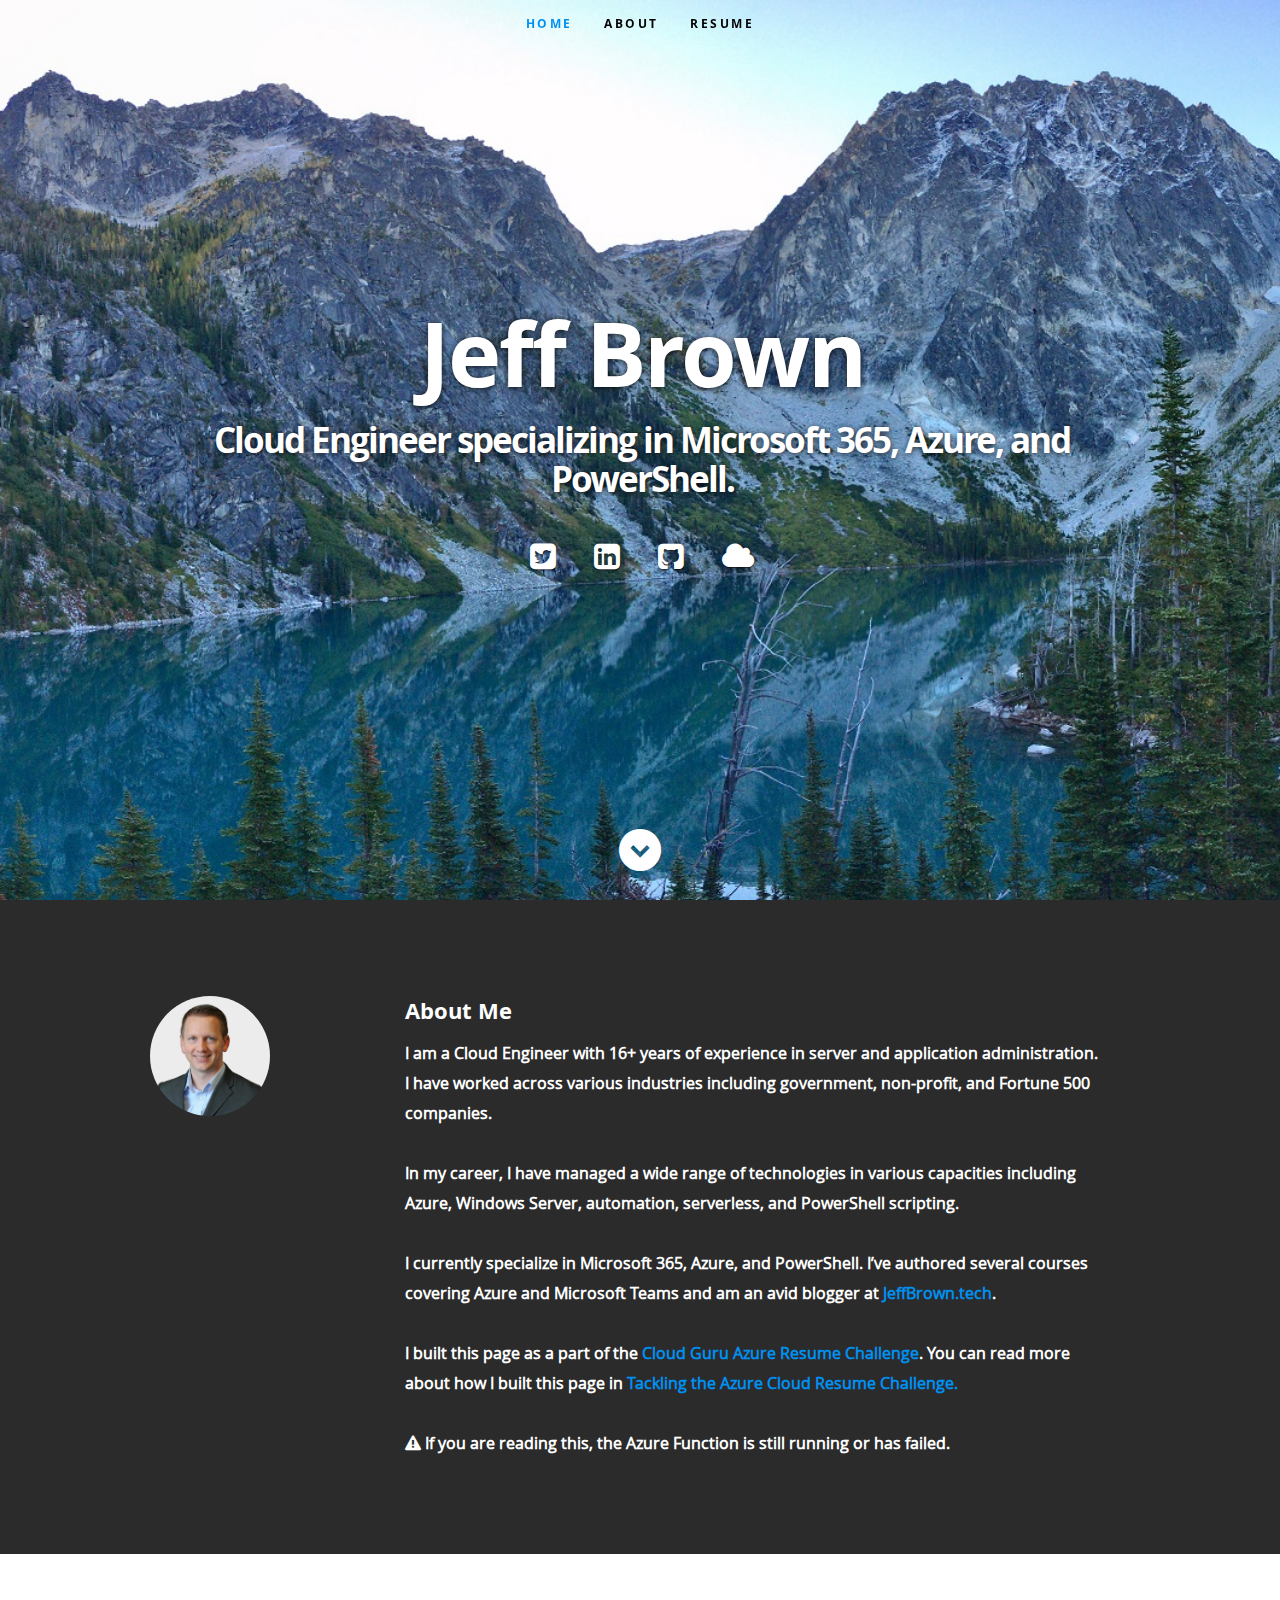
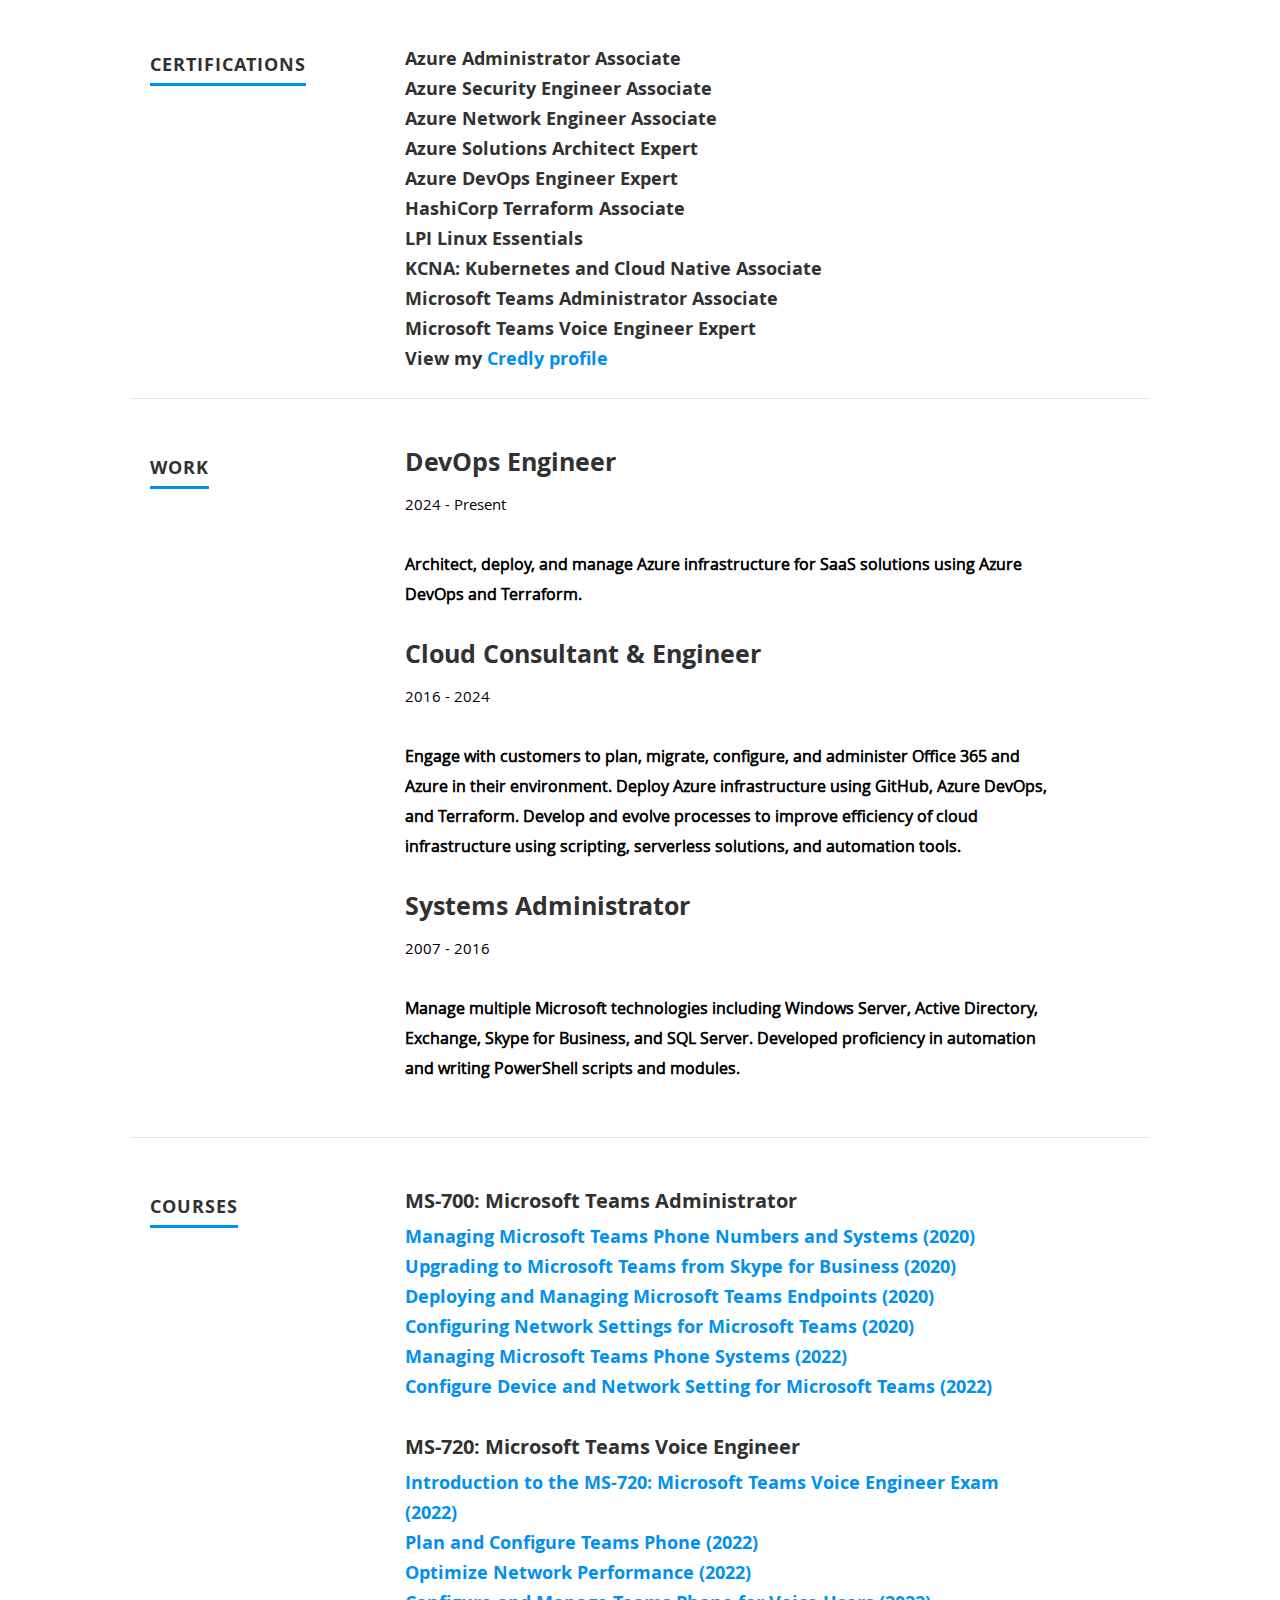
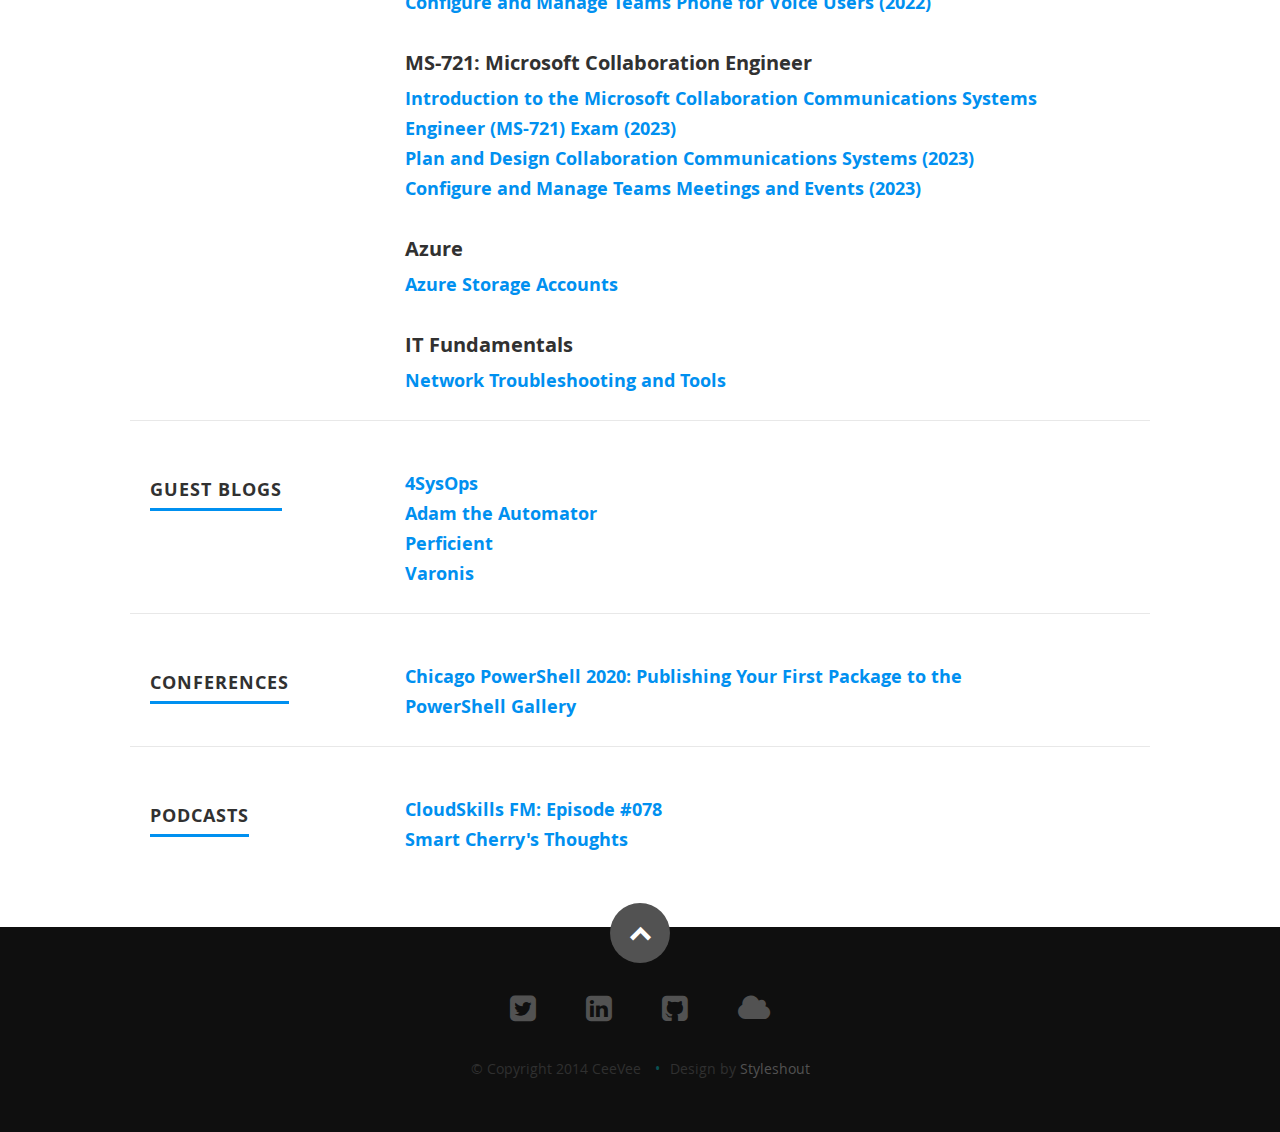
<file: frontend/index.html>
<!DOCTYPE html>
<!--[if lt IE 8 ]><html class="no-js ie ie7" lang="en"> <![endif]-->
<!--[if IE 8 ]><html class="no-js ie ie8" lang="en"> <![endif]-->
<!--[if (gte IE 8)|!(IE)]><!--><html class="no-js" lang="en"> <!--<![endif]-->
<head>

   <!--- Basic Page Needs
   ================================================== -->
   <meta charset="utf-8">
	<title>Jeff Brown Tech's Resume</title>
	<meta name="description" content="">
	<meta name="Jeff Brown Tech" content="">

   <!-- Mobile Specific Metas
   ================================================== -->
	<meta name="viewport" content="width=device-width, initial-scale=1, maximum-scale=1">

	<!-- CSS
    ================================================== -->
   <link rel="stylesheet" href="css/default.css">
	<link rel="stylesheet" href="css/layout.css">
   <link rel="stylesheet" href="css/media-queries.css">
   <link rel="stylesheet" href="css/magnific-popup.css">

   <!-- Script
   ================================================== -->
	<script src="js/modernizr.js"></script>

   <!-- Favicons
	================================================== -->
	<link rel="shortcut icon" href="favicon.png" >

</head>

<body>

   <!-- Header
   ================================================== -->
   <header id="home">

      <nav id="nav-wrap">

         <a class="mobile-btn" href="#nav-wrap" title="Show navigation">Show navigation</a>
	      <a class="mobile-btn" href="#" title="Hide navigation">Hide navigation</a>

         <ul id="nav" class="nav">
            <li class="current"><a class="smoothscroll" href="#home">Home</a></li>
            <li><a class="smoothscroll" href="#about">About</a></li>
	         <li><a class="smoothscroll" href="#resume">Resume</a></li>
         </ul> <!-- end #nav -->

      </nav> <!-- end #nav-wrap -->

      <div class="row banner">
         <div class="banner-text">
            <h1 class="responsive-headline">Jeff Brown</h1>
            <h2>Cloud Engineer specializing in Microsoft 365, Azure, and PowerShell.</h2>
            <hr />
            <ul class="social">
               <li><a href="https://twitter.com/JeffWBrown"><i class="fa fa-twitter-square"></i></a></li>
               <li><a href="https://linkedin.com/in/jeffbrowntech"><i class="fa fa-linkedin-square"></i></a></li>
               <li><a href="https://github.com/JeffBrownTech"><i class="fa fa-github-square"></i></a></li>
               <li><a href="https://jeffbrown.tech"><i class="fa fa-cloud"></i></a></li>
            </ul>
         </div>
      </div>

      <p class="scrolldown">
         <a class="smoothscroll" href="#about"><i class="icon-down-circle"></i></a>
      </p>

   </header> <!-- Header End -->


   <!-- About Section
   ================================================== -->
   <section id="about">

      <div class="row">

         <div class="three columns">

            <img class="profile-pic"  src="images/profilepic.png" alt="" />

         </div>

         <div class="nine columns main-col">

            <h2>About Me</h2>

            <p>I am a Cloud Engineer with 16+ years of experience in server and application administration. I have worked across various industries including government, non-profit, and Fortune 500 companies.
            </p>
            <p>
               In my career, I have managed a wide range of technologies in various capacities including Azure, Windows Server, automation, serverless, and PowerShell scripting.
            </p>

            <p>I currently specialize in Microsoft 365, Azure, and PowerShell. I’ve authored several courses covering Azure and Microsoft Teams and am an avid blogger at <a href="https://jeffbrown.tech">JeffBrown.tech</a>.
            </p>

            <p>
               I built this page as a part of the <a href="https://acloudguru.com/blog/engineering/cloudguruchallenge-your-resume-in-azure">Cloud Guru Azure Resume Challenge</a>. You can read more about how I built this page in <a href="https://jeffbrown.tech/tackling-the-azure-cloud-resume-challenge/">Tackling the Azure Cloud Resume Challenge.</a>
            </p>

            <p id="visitor">
               <i class="fa fa-exclamation-triangle"></i> If you are reading this, the Azure Function is still running or has failed.
            </p>

         </div> <!-- end .main-col -->

      </div>

   </section> <!-- About Section End-->


   <!-- Resume Section
   ================================================== -->
   <section id="resume">

      <!-- Education
      ----------------------------------------------- -->
      <div class="row education">

         <div class="three columns header-col">
            <h1><span>Certifications</span></h1>
         </div>

         <div class="nine columns main-col">

            <div class="row item">

               <div class="twelve columns">

                  <h5>Azure Administrator Associate</h5>
                  <h5>Azure Security Engineer Associate</h5>
                  <h5>Azure Network Engineer Associate</h5>
                  <h5>Azure Solutions Architect Expert</h5>
                  <h5>Azure DevOps Engineer Expert</h5>
                  <h5>HashiCorp Terraform Associate</h5>
                  <h5>LPI Linux Essentials</h5>
                  <h5>KCNA: Kubernetes and Cloud Native Associate</h5>
                  <h5>Microsoft Teams Administrator Associate</h5>
                  <h5>Microsoft Teams Voice Engineer Expert</h5>
                  <h5>View my <a href="https://www.credly.com/users/jeffbrowntech/badges?sort=-state_updated_at&page=1">Credly profile</a></h5>

               </div>

            </div> <!-- item end -->

         </div> <!-- main-col end -->

      </div> <!-- End Education -->


      <!-- Work
      ----------------------------------------------- -->
      <div class="row work">

         <div class="three columns header-col">
            <h1><span>Work</span></h1>
         </div>

         <div class="nine columns main-col">

            <div class="row item">

               <div class="twelve columns">

                  <h3>DevOps Engineer</h3>
                  <p><em class="date">2024 - Present</em></p>

                  <p>
                     Architect, deploy, and manage Azure infrastructure for SaaS solutions using Azure DevOps and Terraform.
                  </p>

               </div>

            </div> <!-- item end -->

            <div class="row item">

               <div class="twelve columns">

                  <h3>Cloud Consultant & Engineer</h3>
                  <p> <em class="date">2016 - 2024</em></p>

                  <p>
                     Engage with customers to plan, migrate, configure, and administer Office 365 and Azure in their environment.
                     Deploy Azure infrastructure using GitHub, Azure DevOps, and Terraform.
                     Develop and evolve processes to improve efficiency of cloud infrastructure using scripting, serverless solutions, and automation tools.
                  </p>

               </div>

            </div> <!-- item end -->

            <div class="row item">

               <div class="twelve columns">

                  <h3>Systems Administrator</h3>
                  <p><em class="date">2007 - 2016</em></p>

                  <p>
                  Manage multiple Microsoft technologies including Windows Server, Active Directory, Exchange, Skype for Business, and SQL Server.
                  Developed proficiency in automation and writing PowerShell scripts and modules.
                  </p>

               </div>

            </div> <!-- item end -->

         </div> <!-- main-col end -->

      </div> <!-- End Work -->

      <!-- Courses
      ----------------------------------------------- -->
      <div class="row courses">

         <div class="three columns header-col">
            <h1><span>Courses</span></h1>
         </div>

         <div class="nine columns main-col">

            <div class="row item">

               <div class="twelve columns">

                  <h4>MS-700: Microsoft Teams Administrator</h4>
                  <h5><a href="https://www.pluralsight.com/courses/managing-microsoft-teams-phone-numbers-systems">Managing Microsoft Teams Phone Numbers and Systems (2020)</a></h5>
                  <h5><a href="https://www.pluralsight.com/courses/upgrading-microsoft-teams-skype-business">Upgrading to Microsoft Teams from Skype for Business (2020)</a></h5>
                  <h5><a href="https://www.pluralsight.com/courses/deploying-managing-microsoft-teams-endpoints">Deploying and Managing Microsoft Teams Endpoints (2020)</a></h5>
                  <h5><a href="https://www.pluralsight.com/courses/configuring-network-settings-microsoft-teams">Configuring Network Settings for Microsoft Teams (2020)</a></h5>
                  <h5><a href="https://pluralsight.pxf.io/ms700manageteamsphone">Managing Microsoft Teams Phone Systems (2022)</a></h5>
                  <h5><a href="https://pluralsight.pxf.io/ms700configuredevicesnetwork">Configure Device and Network Setting for Microsoft Teams (2022)</a></h5>
                  <br>
                  <h4>MS-720: Microsoft Teams Voice Engineer</h4>
                  <h5><a href="https://pluralsight.pxf.io/ms720examintrocert">Introduction to the MS-720: Microsoft Teams Voice Engineer Exam (2022)</a></h5>
                  <h5><a href="https://pluralsight.pxf.io/ms720planconfigurephone">Plan and Configure Teams Phone (2022)</a></h5>
                  <h5><a href="https://pluralsight.pxf.io/ms720optimizenetwork">Optimize Network Performance (2022)</a></h5>
                  <h5><a href="https://pluralsight.pxf.io/ms720configurevoiceusers">Configure and Manage Teams Phone for Voice Users (2022)</a></h5>
                  <br>
                  <h4>MS-721: Microsoft Collaboration Engineer</h4>
                  <h5><a href="https://pluralsight.pxf.io/ms721examintrocert">Introduction to the Microsoft Collaboration Communications Systems Engineer (MS-721) Exam (2023)</a></h5>
                  <h5><a href="https://pluralsight.pxf.io/ms721plandesigncollabsystems">Plan and Design Collaboration Communications Systems (2023)</a></h5>
                  <h5><a href="https://pluralsight.pxf.io/ms721configuremanageteamsmeetings">Configure and Manage Teams Meetings and Events (2023)</a></h5>
                  <br>
                  <h4>Azure</h4>
                  <!-- <h5><a href="https://www.cybrary.it/course/az-300-microsoft-azure-architect-technologies/">AZ-300 – Microsoft Azure Architect Technologies</a></h5> -->
                  <h5><a href="https://www.cybrary.it/course/azure-storage-accounts/">Azure Storage Accounts</a></h5>
                  <br>
                  <h4>IT Fundamentals</h4>
                  <h5><a href="https://www.cybrary.it/course/network-troubleshooting-and-tools/">Network Troubleshooting and Tools</a></h5>
                  <!-- <h5><a href="https://cloudskills.io/courses/azure-automation">Getting Started with Azure Automation</a></h5> -->
               </div>

            </div> <!-- item end -->

         </div> <!-- main-col end -->

      </div> <!-- End Courses -->

      <!-- Blogs
      ----------------------------------------------- -->
      <div class="row blogs">

         <div class="three columns header-col">
            <h1><span>Guest Blogs</span></h1>
         </div>

         <div class="nine columns main-col">

            <div class="row item">

               <div class="twelve columns">

                  <h5><a href="https://4sysops.com/archives/author/jeff-brown/">4SysOps</a></h5>
                  <h5><a href="https://adamtheautomator.com/author/jeff-brown/">Adam the Automator</a></h5>
                  <!-- <h5><a href="https://cloudskills.io/contributors/jeff-brown">CloudSkills</a></h5> -->
                  <h5><a href="https://blogs.perficient.com/author/jbrown/">Perficient</a></h5>
                  <h5><a href="https://www.varonis.com/blog/author/jeff-brown/">Varonis</a></h5>

               </div>

            </div> <!-- item end -->

         </div> <!-- main-col end -->

      </div> <!-- End Blogs -->

      <!-- Conferences
      ----------------------------------------------- -->
      <div class="row conferences">

         <div class="three columns header-col">
            <h1><span>Conferences</span></h1>
         </div>

         <div class="nine columns main-col">

            <div class="row item">

               <div class="twelve columns">

                  <h5><a href="https://youtu.be/w-t7jBLD9LE">Chicago PowerShell 2020: Publishing Your First Package to the PowerShell Gallery</a></h5>

               </div>

            </div> <!-- item end -->

         </div> <!-- main-col end -->

      </div> <!-- End Conferences -->

      <!-- Podcasts
      ----------------------------------------------- -->
      <div class="row podcasts">

         <div class="three columns header-col">
            <h1><span>Podcasts</span></h1>
         </div>

         <div class="nine columns main-col">

            <div class="row item">

               <div class="twelve columns">
                  <h5><a href="https://www.youtube.com/watch?v=vhqE8A9zIXI">CloudSkills FM: Episode #078</a></h5>
                  <h5><a href="https://youtu.be/CNagSoBmMHI">Smart Cherry's Thoughts</a></h5>

               </div>

            </div> <!-- item end -->

         </div> <!-- main-col end -->

      </div> <!-- End Conferences -->

      <!-- Work
      ----------------------------------------------- -->
   </section> <!-- Resume Section End-->

   <!-- footer
   ================================================== -->
   <footer>

      <div class="row">

         <div class="twelve columns">

            <ul class="social-links">
               <li><a href="https://twitter.com/JeffWBrown"><i class="fa fa-twitter-square"></i></a></li>
               <li><a href="https://linkedin.com/in/jeffbrowntech"><i class="fa fa-linkedin-square"></i></a></li>
               <li><a href="https://github.com/JeffBrownTech"><i class="fa fa-github-square"></i></a></li>
               <li><a href="https://jeffbrown.tech"><i class="fa fa-cloud"></i></a></li>
            </ul>

            <ul class="copyright">
               <li>&copy; Copyright 2014 CeeVee</li>
               <li>Design by <a href="http://www.styleshout.com/" title="Styleshout" target="_blank">Styleshout</a></li>
            </ul>

         </div>

         <div id="go-top"><a class="smoothscroll" title="Back to Top" href="#home"><i class="icon-up-open"></i></a></div>

      </div>

   </footer> <!-- Footer End-->

   <!-- Java Script
   ================================================== -->
   <script src="https://ajax.googleapis.com/ajax/libs/jquery/1.10.2/jquery.min.js"></script>
   <script>window.jQuery || document.write('<script src="js/jquery-1.10.2.min.js"><\/script>')</script>
   <script type="text/javascript" src="js/jquery-migrate-1.2.1.min.js"></script>

   <script src="js/jquery.flexslider.js"></script>
   <script src="js/waypoints.js"></script>
   <script src="js/jquery.fittext.js"></script>
   <script src="js/magnific-popup.js"></script>
   <script src="js/init.js"></script>

   <!-- Visitor Counter Implementation -->
   <script src="js/visitorCounter.js"></script>

</body>

</html>
</file>
<file: frontend/css/default.css>
/*
=====================================================================
*   Ceevee v1.0 Default Stylesheet
*   url: styleshout.com
*   03-17-2014
=====================================================================

TOC:
a. Webfonts and Icon fonts
b. Reset
c. Default Styles
   1. Basic
   2. Typography
   3. Links
   4. Images
   5. Buttons
   6. Forms
d. Grid
e. Others
   1. Clearing
   2. Misc

=====================================================================  */

/* ------------------------------------------------------------------ */
/* a. Webfonts and Icon fonts
 ------------------------------------------------------------------ */

@import url("fonts.css");
@import url("fontello/css/fontello.css");
@import url("font-awesome/css/font-awesome.min.css");

/* ------------------------------------------------------------------
/* b. Reset
      Adapted from:
      Normalize.css - https://github.com/necolas/normalize.css/
      HTML5 Doctor Reset - html5doctor.com/html-5-reset-stylesheet/
/* ------------------------------------------------------------------ */

html, body, div, span, object, iframe,
h1, h2, h3, h4, h5, h6, p, blockquote, pre,
abbr, address, cite, code,
del, dfn, em, img, ins, kbd, q, samp,
small, strong, sub, sup, var,
b, i,
dl, dt, dd, ol, ul, li,
fieldset, form, label, legend,
table, caption, tbody, tfoot, thead, tr, th, td,
article, aside, canvas, details, figcaption, figure,
footer, header, hgroup, menu, nav, section, summary,
time, mark, audio, video {
   margin: 0;
   padding: 0;
   border: 0;
   outline: 0;
   font-size: 100%;
   vertical-align: baseline;
   background: transparent;
}

article,aside,details,figcaption,figure,
footer,header,hgroup,menu,nav,section {
   display: block;
}

audio,
canvas,
video {
   display: inline-block;
}

audio:not([controls]) {
   display: none;
   height: 0;
}

[hidden] { display: none; }

code, kbd, pre, samp {
   font-family: monospace, serif;
   font-size: 1em;
}

pre {
   white-space: pre;
   white-space: pre-wrap;
   word-wrap: break-word;
}

blockquote, q { quotes: &#8220 &#8220; }

blockquote:before, blockquote:after,
q:before, q:after {
   content: '';
   content: none;
}

ins {
   background-color: #ff9;
   color: #000;
   text-decoration: none;
}

mark {
   background-color: #A7F4F6;
   color: #555;
}

del { text-decoration: line-through; }

abbr[title], dfn[title] {
   border-bottom: 1px dotted;
   cursor: help;
}

table {
   border-collapse: collapse;
   border-spacing: 0;
}


/* ------------------------------------------------------------------ */
/* c. Default and Basic Styles
      Adapted from:
      Skeleton CSS Framework - http://www.getskeleton.com/
      Typeplate Typographic Starter Kit - http://typeplate.com/
/* ------------------------------------------------------------------ */

/*  1. Basic  ------------------------------------------------------- */

*,
*:before,
*:after {
   -moz-box-sizing: border-box;
   -webkit-box-sizing: border-box;
   box-sizing: border-box;
}

html {
   font-size: 62.5%;
   -webkit-font-smoothing: antialiased;
}

body {
   background: #fff;
   font-family: 'opensans-regular', sans-serif;
   font-weight: normal;
   font-size: 15px;
   line-height: 30px;
	color: #838C95;

   -webkit-font-smoothing: antialiased; /* Fix for webkit rendering */
	-webkit-text-size-adjust: 100%;
}

/*  2. Typography
       Vertical rhythm with leading derived from 6
--------------------------------------------------------------------- */

h1, h2, h3, h4, h5, h6 {
   color: #313131;
	font-family: 'opensans-bold', sans-serif;
   font-weight: normal;
}
h1 a, h2 a, h3 a, h4 a, h5 a, h6 a { font-weight: inherit; }
h1 { font-size: 38px; line-height: 42px; margin-bottom: 12px; letter-spacing: -1px; }
h2 { font-size: 28px; line-height: 36px; margin-bottom: 6px; }
h3 { font-size: 22px; line-height: 30px; margin-bottom: 12px; }
h4 { font-size: 20px; line-height: 30px; margin-bottom: 6px; }
h5 { font-size: 18px; line-height: 30px; }
h6 { font-size: 14px; line-height: 30px; }
.subheader { }

p { 
   margin: 0 0 30px 0;
   color: #000;
   font-weight: 600;
   font-size: 16px;
}
p img { margin: 0; }
p.lead {
   font: 19px/36px 'opensans-light', sans-serif;
   margin-bottom: 18px;
}

/* for 'em' and 'strong' tags, font-size and line-height should be same with
the body tag due to rendering problems in some browsers */
em { font: 15px/30px 'opensans-italic', sans-serif; }
strong, b { font: 15px/30px 'opensans-bold', sans-serif; }
small { font-size: 11px; line-height: inherit; }

/*	Blockquotes */
blockquote {
   margin: 30px 0px;
   padding-left: 40px;
   position: relative;
}
blockquote:before {
   content: "\201C";
   opacity: 0.45;
   font-size: 80px;
   line-height: 0px;
   margin: 0;
   font-family: arial, sans-serif;

   position: absolute;
   top:  30px;
	left: 0;
}
blockquote p {
   font-family: 'librebaskerville-italic', serif;
   padding: 0;
   font-size: 18px;
   line-height: 36px;
}
blockquote cite {
   display: block;
   font-size: 12px;
   font-style: normal;
   line-height: 18px;
}
blockquote cite:before { content: "\2014 \0020"; }
blockquote cite a,
blockquote cite a:visited { color: #8B9798; border: none }

/* ---------------------------------------------------------------------
/*  Pull Quotes Markup
/*
    <aside class="pull-quote">
		<blockquote>
			<p></p>
		</blockquote>
	 </aside>
/*
/* --------------------------------------------------------------------- */
.pull-quote {
   position: relative;
	padding: 18px 30px 18px 0px;
}
.pull-quote:before,
.pull-quote:after {
	height: 1em;
	opacity: 0.45;
	position: absolute;
	font-size: 80px;
   font-family: Arial, Sans-Serif;
}
.pull-quote:before {
	content: "\201C";
	top:  33px;
	left: 0;
}
.pull-quote:after {
	content: '\201D';
	bottom: -33px;
	right: 0;
}
.pull-quote blockquote {
   margin: 0;
}
.pull-quote blockquote:before {
   content: none;
}

/* Abbreviations */
abbr {
   font-family: 'opensans-bold', sans-serif;
	font-variant: small-caps;
	text-transform: lowercase;
   letter-spacing: .5px;
	color: gray;
}
abbr:hover { cursor: help; }

/* drop cap */
.drop-cap:first-letter {
	float: left;
	margin: 0;
	padding: 14px 6px 0 0;
	font-size: 84px;
	font-family: /* Copperplate */ 'opensans-bold', sans-serif;
   line-height: 60px;
	text-indent: 0;
	background: transparent;
	color: inherit;
}

hr { border: solid #E3E3E3; border-width: 1px 0 0; clear: both; margin: 11px 0 30px; height: 0; }


/*  3. Links  ------------------------------------------------------- */

a, a:visited {
   text-decoration: none;
   outline: 0;
   color: #0090f0;

   -webkit-transition: color .3s ease-in-out;
   -moz-transition: color .3s ease-in-out;
   -o-transition: color .3s ease-in-out;
   transition: color .3s ease-in-out;
}
a:hover, a:focus { color: #313131; }
p a, p a:visited { line-height: inherit; }


/*  4. List  --------------------------------------------------------- */

ul, ol { margin-bottom: 24px; margin-top: 12px; }
ul { list-style: none outside; }
ol { list-style: decimal; }
ol, ul.square, ul.circle, ul.disc { margin-left: 30px; }
ul.square { list-style: square outside; }
ul.circle { list-style: circle outside; }
ul.disc { list-style: disc outside; }
ul ul, ul ol,
ol ol, ol ul { margin: 6px 0 6px 30px; }
ul ul li, ul ol li,
ol ol li, ol ul li { margin-bottom: 6px; }
li { line-height: 18px; margin-bottom: 12px; }
ul.large li { }
li p { }

/* ---------------------------------------------------------------------
/*  Stats Tab Markup

    <ul class="stats-tabs">
		<li><a href="#">[value]<b>[name]</b></a></li>
	 </ul>

    Extend this object into your markup.
/*
/* --------------------------------------------------------------------- */
.stats-tabs {
   padding: 0;
   margin: 24px 0;
}
.stats-tabs li {
	display: inline-block;
	margin: 0 10px 18px 0;
	padding: 0 10px 0 0;
	border-right: 1px solid #ccc;
}
.stats-tabs li:last-child {
	margin: 0;
	padding: 0;
	border: none;
}
.stats-tabs li a {
	display: inline-block;
	font-size: 22px;
	font-family: 'opensans-bold', sans-serif;
   border: none;
   color: #313131;
}
.stats-tabs li a:hover {
   color:#0090f0;
}
.stats-tabs li a b {
	display: block;
	margin: 6px 0 0 0;
	font-size: 13px;
	font-family: 'opensans-regular', sans-serif;
   color: #8B9798;
}

/* definition list */
dl { margin: 12px 0; }
dt { margin: 0; color:#0090f0; }
dd { margin: 0 0 0 20px; }

/* Lining Definition Style Markup */
.lining dt,
.lining dd {
	display: inline;
	margin: 0;
}
.lining dt + dt:before,
.lining dd + dt:before {
	content: "\A";
	white-space: pre;
}
.lining dd + dd:before {
	content: ", ";
}
.lining dd:before {
	content: ": ";
	margin-left: -0.2em;
}

/* Dictionary Definition Style Markup */
.dictionary-style dt {
	display: inline;
	counter-reset: definitions;
}
.dictionary-style dt + dt:before {
	content: ", ";
	margin-left: -0.2em;
}
.dictionary-style dd {
	display: block;
	counter-increment: definitions;
}
.dictionary-style dd:before {
	content: counter(definitions, decimal) ". ";
}

/* Pagination */
.pagination {
   margin: 36px auto;
   text-align: center;
}
.pagination ul li {
   display: inline-block;
   margin: 0;
   padding: 0;
}
.pagination .page-numbers {
   font: 15px/18px 'opensans-bold', sans-serif;
   display: inline-block;
   padding: 6px 10px;
   margin-right: 3px;
   margin-bottom: 6px;
	color: #6E757C;
	background-color: #E6E8EB;

	-webkit-transition: all 200ms ease-in-out;
	-moz-transition: all 200ms ease-in-out;
	-o-transition: all 200ms ease-in-out;
	-ms-transition: all 200ms ease-in-out;
	transition: all 200ms ease-in-out;

   -moz-border-radius: 3px;
   -webkit-border-radius: 3px;
   -khtml-border-radius: 3px;
	border-radius: 3px;
}
.pagination .page-numbers:hover {
   background: #838A91;
   color: #fff;
}
.pagination .current,
.pagination .current:hover {
   background-color: #0090f0;
   color: #fff;
}
.pagination .inactive,
.pagination .inactive:hover {
   background-color: #E6E8EB;
	color: #A9ADB2;
}
.pagination .prev, .pagination .next {}

/*  5. Images  --------------------------------------------------------- */

img {
   max-width: 100%;
   height: auto;
}
img.pull-right { margin: 12px 0px 0px 18px; }
img.pull-left { margin: 12px 18px 0px 0px; }

/*  6. Buttons  --------------------------------------------------------- */

.button,
.button:visited,
button,
input[type="submit"],
input[type="reset"],
input[type="button"] {
   font: 16px/30px 'opensans-bold', sans-serif;
   background: #0090f0;
   display: inline-block;
	text-decoration: none;
   letter-spacing: 0;
   color: #fff;
	padding: 12px 20px;
	margin-bottom: 18px;
   border: none;
   cursor: pointer;
   height: auto;

   -webkit-transition: all .2s ease-in-out;
	-moz-transition: all .2s ease-in-out;
	-o-transition: all .2s ease-in-out;
	-ms-transition: all .2s ease-in-out;
	transition: all .2s ease-in-out;

   -moz-border-radius: 3px;
   -webkit-border-radius: 3px;
   -khtml-border-radius: 3px;
   border-radius: 3px;
}

.button:hover,
button:hover,
input[type="submit"]:hover,
input[type="reset"]:hover,
input[type="button"]:hover {
   background: #3d4145;
   color: #fff;
}

.button:active,
button:active,
input[type="submit"]:active,
input[type="reset"]:active,
input[type="button"]:active {
   background: #3d4145;
   color: #fff;
}

.button.full-width,
button.full-width,
input[type="submit"].full-width,
input[type="reset"].full-width,
input[type="button"].full-width {
	width: 100%;
	padding-left: 0 !important;
	padding-right: 0 !important;
	text-align: center;
}

/* Fix for odd Mozilla border & padding issues */
button::-moz-focus-inner,
input::-moz-focus-inner {
    border: 0;
    padding: 0;
}


/*  7. Forms  --------------------------------------------------------- */

form { margin-bottom: 24px; }
fieldset { margin-bottom: 24px; }

input[type="text"],
input[type="password"],
input[type="email"],
textarea,
select {
   display: block;
   padding: 18px 15px;
   margin: 0 0 24px 0;
   border: 0;
   outline: none;
   vertical-align: middle;
   min-width: 225px;
	max-width: 100%;
   font-size: 15px;
   line-height: 24px;
	color: #647373;
	background: #D3D9D9;

}

/* select { padding: 0;
   width: 220px;
   } */

input[type="text"]:focus,
input[type="password"]:focus,
input[type="email"]:focus,
textarea:focus {
   color: #B3B7BC;
	background-color: #3d4145;
}

textarea { min-height: 220px; }

label,
legend {
   font: 16px/24px 'opensans-bold', sans-serif;
	margin: 12px 0;
   color: #3d4145;
   display: block;
}
label span,
legend span {
	color: #8B9798;
   font: 14px/24px 'opensans-regular', sans-serif;
}

input[type="checkbox"],
input[type="radio"] {
    font-size: 15px;
    color: #737373;
}

input[type="checkbox"] { display: inline; }

/* ------------------------------------------------------------------ */
/* d. Grid
---------------------------------------------------------------------
   gutter = 40px.
/* ------------------------------------------------------------------ */

/* default
--------------------------------------------------------------- */
.row {
   width: 96%;
   max-width: 1020px;
   margin: 0 auto;
}
/* fixed width for IE8 */
.ie .row { width: 1000px ; }

.narrow .row { max-width: 980px; }

.row .row { width: auto; max-width: none; margin: 0 -20px; }

/* row clearing */
.row:before,
.row:after {
    content: " ";
    display: table;
}
.row:after {
    clear: both;
}

.column, .columns {
   position: relative;
   padding: 0 20px;
   min-height: 1px;
   float: left;
}
.column.centered, .columns.centered  {
    float: none;
    margin: 0 auto;
}

/* removed gutters */
.row.collapsed > .column,
.row.collapsed > .columns,
.column.collapsed, .columns.collapsed  { padding: 0; }

[class*="column"] + [class*="column"]:last-child { float: right; }
[class*="column"] + [class*="column"].end { float: right; }

/* column widths */
.row .one         { width: 8.33333%; }
.row .two         { width: 16.66667%; }
.row .three       { width: 25%; }
.row .four        { width: 33.33333%; }
.row .five        { width: 41.66667%; }
.row .six         { width: 50%; }
.row .seven       { width: 58.33333%; }
.row .eight       { width: 66.66667%; }
.row .nine        { width: 75%; }
.row .ten         { width: 83.33333%; }
.row .eleven      { width: 91.66667%; }
.row .twelve      { width: 100%; }

/* Offsets */
.row .offset-1    { margin-left: 8.33333%; }
.row .offset-2    { margin-left: 16.66667%; }
.row .offset-3    { margin-left: 25%; }
.row .offset-4    { margin-left: 33.33333%; }
.row .offset-5    { margin-left: 41.66667%; }
.row .offset-6    { margin-left: 50%; }
.row .offset-7    { margin-left: 58.33333%; }
.row .offset-8    { margin-left: 66.66667%; }
.row .offset-9    { margin-left: 75%; }
.row .offset-10   { margin-left: 83.33333%; }
.row .offset-11   { margin-left: 91.66667%; }

/* Push/Pull */
.row .push-1      { left: 8.33333%; }
.row .pull-1      { right: 8.33333%; }
.row .push-2      { left: 16.66667%; 	}
.row .pull-2      { right: 16.66667%; }
.row .push-3      { left: 25%; }
.row .pull-3      { right: 25%;	}
.row .push-4      { left: 33.33333%; }
.row .pull-4      { right: 33.33333%; }
.row .push-5      { left: 41.66667%; }
.row .pull-5      { right: 41.66667%; }
.row .push-6      { left: 50%; }
.row .pull-6      { right: 50%; }
.row .push-7      { left: 58.33333%; }
.row .pull-7      { right: 58.33333%; }
.row .push-8      { left: 66.66667%; 	}
.row .pull-8      { right: 66.66667%; }
.row .push-9      { left: 75%; }
.row .pull-9      { right: 75%; }
.row .push-10     { left: 83.33333%; }
.row .pull-10     { right: 83.33333%; }
.row .push-11     { left: 91.66667%; }
.row .pull-11     { right: 91.66667%; }

/* block grids
--------------------------------------------------------------------- */
.bgrid-sixths [class*="column"]   { width: 16.66667%; }
.bgrid-quarters [class*="column"] { width: 25%; }
.bgrid-thirds [class*="column"]   { width: 33.33333%; }
.bgrid-halves [class*="column"]   { width: 50%; }

[class*="bgrid"] [class*="column"] + [class*="column"]:last-child { float: left; }

/* Left clearing for block grid columns - columns that changes width in
different screen sizes. Allows columns with different heights to align
properly.
--------------------------------------------------------------------- */
.first { clear: left; }   /* first column in default screen */
.s-first { clear: none; } /* first column in smaller screens */

/* smaller screens
--------------------------------------------------------------- */
@media only screen and (max-width: 900px) {

   /* block grids on small screens */
   .s-bgrid-sixths [class*="column"]   { width: 16.66667%; }
   .s-bgrid-quarters [class*="column"] { width: 25%; }
   .s-bgrid-thirds [class*="column"]   { width: 33.33333%; }
   .s-bgrid-halves [class*="column"]   { width: 50%; }

   /* block grids left clearing */
   .first { clear: none; }
   .s-first { clear: left; }

}

/* mobile wide/smaller tablets
--------------------------------------------------------------- */
@media only screen and (max-width: 767px) {

   .row {
	   width: 460px;
	   margin: 0 auto;
      padding: 0;
	}
   .column, .columns {
	   width: auto !important;
	   float: none;
	   margin-left: 0;
	   margin-right: 0;
      padding: 0 30px;
   }
   .row .row { width: auto; max-width: none; margin: 0 -30px; }

   [class*="column"] + [class*="column"]:last-child { float: none; }
   [class*="bgrid"] [class*="column"] + [class*="column"]:last-child { float: none; }

   /* Offsets */
   .row .offset-1    { margin-left: 0%; }
   .row .offset-2    { margin-left: 0%; }
   .row .offset-3    { margin-left: 0%; }
   .row .offset-4    { margin-left: 0%; }
   .row .offset-5    { margin-left: 0%; }
   .row .offset-6    { margin-left: 0%; }
   .row .offset-7    { margin-left: 0%; }
   .row .offset-8    { margin-left: 0%; }
   .row .offset-9    { margin-left: 0%; }
   .row .offset-10   { margin-left: 0%; }
   .row .offset-11   { margin-left: 0%; }
}

/* mobile narrow
--------------------------------------------------------------- */
@media only screen and (max-width: 460px) {

   .row { width: auto; }

}

/* larger screens
--------------------------------------------------------------- */
@media screen and (min-width: 1200px) {

   .wide .row { max-width: 1180px; }

}

/* ------------------------------------------------------------------ */
/* e. Others
/* ------------------------------------------------------------------ */

/*  1. Clearing
    (http://nicolasgallagher.com/micro-clearfix-hack/
--------------------------------------------------------------------- */

.cf:before,
.cf:after {
    content: " ";
    display: table;
}
.cf:after {
    clear: both;
}

/*  2. Misc -------------------------------------------------------- */

.remove-bottom { margin-bottom: 0 !important; }
.half-bottom { margin-bottom: 12px !important; }
.add-bottom { margin-bottom: 24px !important; }
.no-border { border: none; }

.text-center  { text-align: center !important; }
.text-left    { text-align: left !important; }
.text-right   { text-align: right !important; }
.pull-left    { float: left !important; }
.pull-right   { float: right !important; }
.align-center {
	margin-left: auto !important;
	margin-right: auto !important;
	text-align: center !important;
}
</file>
<file: frontend/css/layout.css>
/*
=====================================================================
*   Ceevee v1.0 Layout Stylesheet
*   url: styleshout.com
*   03-18-2014
=====================================================================

   TOC:
   a. General Styles
   b. Header Styles
   c. About Section
   d. Resume Section
   e. Portfolio Section
   f. Call To Action Section
   g. Testimonials Section
   h. Contact Section
   i. Footer

===================================================================== */

/* ------------------------------------------------------------------ */
/* a. General Styles
/* ------------------------------------------------------------------ */

body { background: #0f0f0f; }

/* ------------------------------------------------------------------ */
/* b. Header Styles
/* ------------------------------------------------------------------ */

header {
   position: relative;
   height: 800px;
   min-height: 500px;
   width: 100%;
   background: #161415 url(../images/header-background.jpg) no-repeat top center;
   background-size: cover !important;
	-webkit-background-size: cover !important;
   text-align: center;
   overflow: hidden;
}

/* vertically center banner section */
header:before {
   content: '';
   display: inline-block;
   vertical-align: middle;
   height: 100%;
}
header .banner {
   display: inline-block;
   vertical-align: middle;
   margin: 0 auto;
   width: 85%;
   padding-bottom: 30pxs;
   text-align: center;
}

header .banner-text { width: 100%; }
header .banner-text h1 {
   font: 90px/1.1em 'opensans-bold', sans-serif;
   color: #fff;
   letter-spacing: -2px;
   margin: 0 auto 18px auto;
   text-shadow: 0px 1px 6px rgba(0, 0, 0, .8);
}
header .banner-text h2 {
   font: 35px/1.1em 'opensans-bold', sans-serif;
   color: #fff;
   letter-spacing: -2px;
   margin: 0 auto 18px auto;
   text-shadow: 0px 1px 6px rgba(0, 0, 0, .8);
}
header .banner-text h3 {
   font: 18px/1.9em 'librebaskerville-regular', serif;
   color: #000;
   margin: 0 auto;
   width: 70%;
   text-shadow: 0px 1px 2px rgba(0, 0, 0, .5);
}
header .banner-text h3 span,
header .banner-text h3 a {
   color: #fff;
}
header .banner-text hr {
   width: 60%;
   margin: 18px auto 24px auto;
   border-color: #2F2D2E;
   border-color: rgba(150, 150, 150, .1);
}

/* header social links */
header .social {
   margin: 24px 0;
   padding: 0;
   font-size: 30px;
   text-shadow: 0px 1px 2px rgba(0, 0, 0, .8);
}
header .social li {
   display: inline-block;
   margin: 0 15px;
   padding: 0;
}
header .social li a { color: #fff; }
header .social li a:hover { color: #0090f0; }

/* scrolldown link */
header .scrolldown a {
   position: absolute;
   bottom: 30px;
   left: 50%;
   margin-left: -29px;
   color: #fff;
   display: block;
   height: 42px;
   width: 42px;
   font-size: 42px;
   line-height: 42px;
   color: #fff;
   border-radius: 100%;

   -webkit-transition: all .3s ease-in-out;
   -moz-transition: all .3s ease-in-out;
   -o-transition: all .3s ease-in-out;
   transition: all .3s ease-in-out;
}
header .scrolldown a:hover { color: #0090f0; }

/* primary navigation
--------------------------------------------------------------------- */
#nav-wrap ul, #nav-wrap li, #nav-wrap a {
	 margin: 0;
	 padding: 0;
	 border: none;
	 outline: none;
}

/* nav-wrap */
#nav-wrap {
   font: 12px 'opensans-bold', sans-serif;
   width: 100%;
   text-transform: uppercase;
   letter-spacing: 2.5px;
   margin: 0 auto;
   z-index: 100;
   position: fixed;
   left: 0;
   top: 0;
}
.opaque { background-color: #fff; }

/* hide toggle button */
#nav-wrap > a.mobile-btn { display: none; }

ul#nav {
   min-height: 48px;
   width: auto;

   /* center align the menu */
   text-align: center;
}
ul#nav li {
   position: relative;
   list-style: none;
   height: 48px;
   display: inline-block;
}

/* Links */
ul#nav li a {

/* 8px padding top + 8px padding bottom + 32px line-height = 48px */

   display: inline-block;
   padding: 8px 13px;
   line-height: 32px;
	text-decoration: none;
   text-align: left;
   color: #000;

	-webkit-transition: color .2s ease-in-out;
	-moz-transition: color .2s ease-in-out;
	-o-transition: color .2s ease-in-out;
	-ms-transition: color .2s ease-in-out;
	transition: color .2s ease-in-out;
}

ul#nav li a:active { background-color: transparent !important; }
ul#nav li.current a { color: #0090f0; }


/* ------------------------------------------------------------------ */
/* c. About Section
/* ------------------------------------------------------------------ */

#about {
   background: #2B2B2B;
   padding-top: 96px;
   padding-bottom: 66px;
   overflow: hidden;
}

#about a, #about a:visited  { color: #0090f0; }
#about a:hover, #about a:focus { color: #0090f0; }

#about h2 {
   font: 22px/30px 'opensans-bold', sans-serif;
   color: #fff;
   margin-bottom: 12px;
}
#about p {
   line-height: 30px;
   color: #fff;
}
#about .profile-pic {
   position: relative;
   width: 120px;
   height: 120px;
   border-radius: 100%;
}
#about .contact-details { width: 41.66667%; }
#about .download {
   width: 58.33333%;
   padding-top: 6px;
}
#about .main-col { padding-right: 5%; }
#about .download .button {
   margin-top: 6px;
   background: #444;
}
#about .download .button:hover {
   background: #fff;
   color: #2B2B2B;
}
#about .download .button i {
   margin-right: 15px;
   font-size: 20px;
}


/* ------------------------------------------------------------------ */
/* d. Resume Section
/* ------------------------------------------------------------------ */

#resume {
   background: #fff;
   padding-top: 90px;
   padding-bottom: 72px;
   overflow: hidden;
}

#resume a, #resume a:visited  { color: #0090f0; }
#resume a:hover, #resume a:focus { color: #313131; }

#resume h1 {
   font: 18px/24px 'opensans-bold', sans-serif;
   text-transform: uppercase;
   letter-spacing: 1px;
}
#resume h1 span {
   border-bottom: 3px solid #0090f0;
   padding-bottom: 6px;
}
#resume h3 {
   font: 25px/30px 'opensans-bold', sans-serif;
}

#resume .header-col { padding-top: 9px; }
#resume .main-col { padding-right: 10%; }

.education, .work, .courses, .blogs, .conferences {
   margin-bottom: 48px;
   padding-bottom: 24px;
   border-bottom: 1px solid #E8E8E8;
}
#resume .info {
   font: 16px/24px 'librebaskerville-italic', serif;
   color: #6E7881;
   margin-bottom: 18px;
   margin-top: 9px;
   font-weight: 500px;
}
#resume .info span {
   margin-right: 5px;
   margin-left: 5px;
}
#resume .date {
   font: 15px/24px 'opensans-regular', sans-serif;
   margin-top: 6px;
   font-weight: 500px;
}

/*----------------------------------------------*/
/*	Skill Bars
/*----------------------------------------------*/

.bars {
	width: 95%;
	float: left;
	padding: 0;
	text-align: left;
}
.bars .skills {
  	margin-top: 36px;
   list-style: none;
}
.bars li {
   position: relative;
  	margin-bottom: 60px;
  	background: #ccc;
  	height: 42px;
  	border-radius: 3px;
}
.bars li em {
	font: 15px 'opensans-bold', sans-serif;
   color: #313131;
	text-transform: uppercase;
   letter-spacing: 2px;
	font-weight: normal;
   position: relative;
	top: -36px;
}
.bar-expand {
   position: absolute;
   left: 0;
   top: 0;

   margin: 0;
   padding-right: 24px;
  	background: #313131;
   display: inline-block;
  	height: 42px;
   line-height: 42px;
   border-radius: 3px 0 0 3px;
}

.photoshop {
  	width: 60%;
  	-moz-animation: photoshop 2s ease;
  	-webkit-animation: photoshop 2s ease;
}
.illustrator {
  	width: 55%;
  	-moz-animation: illustrator 2s ease;
  	-webkit-animation: illustrator 2s ease;
}
.wordpress {
  	width: 50%;
  	-moz-animation: wordpress 2s ease;
  	-webkit-animation: wordpress 2s ease;
}
.css {
  	width: 90%;
  	-moz-animation: css 2s ease;
  	-webkit-animation: css 2s ease;
}
.html5 {
  	width: 80%;
  	-moz-animation: html5 2s ease;
  	-webkit-animation: html5 2s ease;
}
.jquery {
  	width: 50%;
  	-moz-animation: jquery 2s ease;
  	-webkit-animation: jquery 2s ease;
}

@-moz-keyframes photoshop {
  0%   { width: 0px;  }
  100% { width: 60%;  }
}
@-moz-keyframes illustrator {
  0%   { width: 0px;  }
  100% { width: 55%;  }
}
@-moz-keyframes wordpress {
  0%   { width: 0px;  }
  100% { width: 50%;  }
}
@-moz-keyframes css {
  0%   { width: 0px;  }
  100% { width: 90%;  }
}
@-moz-keyframes html5 {
  0%   { width: 0px;  }
  100% { width: 80%;  }
}
@-moz-keyframes jquery {
  0%   { width: 0px;  }
  100% { width: 50%;  }
}

@-webkit-keyframes photoshop {
  0%   { width: 0px;  }
  100% { width: 60%;  }
}
@-webkit-keyframes illustrator {
  0%   { width: 0px;  }
  100% { width: 55%;  }
}
@-webkit-keyframes wordpress {
  0%   { width: 0px;  }
  100% { width: 50%;  }
}
@-webkit-keyframes css {
  0%   { width: 0px;  }
  100% { width: 90%;  }
}
@-webkit-keyframes html5 {
  0%   { width: 0px;  }
  100% { width: 80%;  }
}
@-webkit-keyframes jquery {
  0%   { width: 0px;  }
  100% { width: 50%;  }
}

/* ------------------------------------------------------------------ */
/* e. Portfolio Section
/* ------------------------------------------------------------------ */

#portfolio {
   background: #ebeeee;
   padding-top: 90px;
   padding-bottom: 60px;
}
#portfolio h1 {
   font: 15px/24px 'opensans-semibold', sans-serif;
   text-transform: uppercase;
   letter-spacing: 1px;
   text-align: center;
   margin-bottom: 48px;
   color: #95A3A3;
}

/* Portfolio Content */
#portfolio-wrapper .columns { margin-bottom: 36px; }
.portfolio-item .item-wrap {
   background: #fff;
   overflow: hidden;
   position: relative;

   -webkit-transition: all 0.3s ease-in-out;
	-moz-transition: all 0.3s ease-in-out;
	-o-transition: all 0.3s ease-in-out;
	-ms-transition: all 0.3s ease-in-out;
	transition: all 0.3s ease-in-out;
}
.portfolio-item .item-wrap a {
   display: block;
   cursor: pointer;
}

/* overlay */
.portfolio-item .item-wrap .overlay {
   position: absolute;
   left: 0;
   top: 0;
   width: 100%;
   height: 100%;

	opacity: 0;
	-moz-opacity: 0;
	filter:alpha(opacity=0);

   -webkit-transition: opacity 0.3s ease-in-out;
	-moz-transition: opacity 0.3s ease-in-out;
	-o-transition: opacity 0.3s ease-in-out;
	transition: opacity 0.3s ease-in-out;

   background: url(../images/overlay-bg.png) repeat;
}
.portfolio-item .item-wrap .link-icon {
   display: block;
   color: #fff;
   height: 30px;
   width: 30px;
   font-size: 18px;
   line-height: 30px;
   text-align: center;

   opacity: 0;
	-moz-opacity: 0;
	filter:alpha(opacity=0);

   -webkit-transition: opacity 0.3s ease-in-out;
	-moz-transition: opacity 0.3s ease-in-out;
	-o-transition: opacity 0.3s ease-in-out;
	transition: opacity 0.3s ease-in-out;

   position: absolute;
   top: 50%;
   left: 50%;
   margin-left: -15px;
   margin-top: -15px;
}
.portfolio-item .item-wrap img {
   vertical-align: bottom;
}
.portfolio-item .portfolio-item-meta { padding: 18px }
.portfolio-item .portfolio-item-meta h5 {
   font: 14px/21px 'opensans-bold', sans-serif;
   color: #fff;
}
.portfolio-item .portfolio-item-meta p {
   font: 12px/18px 'opensans-light', sans-serif;
   color: #c6c7c7;
   margin-bottom: 0;
}

/* on hover */
.portfolio-item:hover .overlay {
	opacity: 1;
	-moz-opacity: 1;
	filter:alpha(opacity=100);
}
.portfolio-item:hover .link-icon {
   opacity: 1;
	-moz-opacity: 1;
	filter:alpha(opacity=100);
}

/* popup modal */
.popup-modal {
	max-width: 550px;
	background: #fff;
	position: relative;
	margin: 0 auto;
}
.popup-modal .description-box { padding: 12px 36px 18px 36px; }
.popup-modal .description-box h4 {
   font: 15px/24px 'opensans-bold', sans-serif;
	margin-bottom: 12px;
   color: #111;
}
.popup-modal .description-box p {
	font: 14px/24px 'opensans-regular', sans-serif;
   color: #A1A1A1;
   margin-bottom: 12px;
}
.popup-modal .description-box .categories {
   font: 11px/21px 'opensans-light', sans-serif;
   color: #A1A1A1;
   text-transform: uppercase;
   letter-spacing: 2px;
   display: block;
   text-align: left;
}
.popup-modal .description-box .categories i {
   margin-right: 8px;
}
.popup-modal .link-box {
   padding: 18px 36px;
   background: #111;
   text-align: left;
}
.popup-modal .link-box a {
   color: #fff;
	font: 11px/21px 'opensans-bold', sans-serif;
	text-transform: uppercase;
   letter-spacing: 3px;
   cursor: pointer;
}
.popup-modal a:hover {	color: #00CCCC; }
.popup-modal a.popup-modal-dismiss { margin-left: 24px; }


/* fadein/fadeout effect for modal popup
/* ------------------------------------------------------------------ */

/* content at start */
.mfp-fade.mfp-wrap .mfp-content .popup-modal {
   opacity: 0;
   -webkit-transition: all 200ms ease-in-out;
	-moz-transition: all 200ms ease-in-out;
	-o-transition: all 200ms ease-in-out;
	-ms-transition: all 200ms ease-in-out;
   transition: all 200ms ease-in-out;
}
/* content fadein */
.mfp-fade.mfp-wrap.mfp-ready .mfp-content .popup-modal {
   opacity: 1;
}
/* content fadeout */
.mfp-fade.mfp-wrap.mfp-removing .mfp-content .popup-modal {
   opacity: 0;
}

/* ------------------------------------------------------------------ */
/* f. Call To Action Section
/* ------------------------------------------------------------------ */

#call-to-action {
   background: #212121;
   padding-top: 66px;
   padding-bottom: 48px;
}
#call-to-action h1 {
   font: 18px/24px 'opensans-bold', sans-serif;
   text-transform: uppercase;
   letter-spacing: 3px;
   color: #fff;
}
#call-to-action h1 span { display: none; }
#call-to-action .header-col h1:before {
   font-family: 'FontAwesome';
   content: "\f0ac";
	padding-right: 10px;
	font-size: 72px;
   line-height: 72px;
   text-align: left;
   float: left;
   color: #fff;
}
#call-to-action .action {
   margin-top: 12px;
}
#call-to-action h2 {
   font: 28px/36px 'opensans-bold', sans-serif;
   color: #EBEEEE;
   margin-bottom: 6px;
}
#call-to-action h2 a {
   color: inherit;
}
#call-to-action p {
   color: #636363;
   font-size: 17px;
}
/*#
call-to-action .button {
	color:#fff;
   background: #0D0D0D;
}
*/
#call-to-action .button:hover,
#call-to-action .button:active {
   background: #FFFFFF;
   color: #0D0D0D;
}
#call-to-action p span {
	font-family: 'opensans-semibold', sans-serif; 
	color: #D8D8D8;
}

/* ------------------------------------------------------------------
/* g. Testimonials
/* ------------------------------------------------------------------ */

#testimonials {
   background: #1F1F1F url(../images/testimonials-bg.jpg) no-repeat center center;
   background-size: cover !important;
	-webkit-background-size: cover !important;
   background-attachment: fixed;

   position: relative;
   min-height: 200px;
   width: 100%;
   overflow: hidden;
}
#testimonials .text-container {
   padding-top: 96px;
   padding-bottom: 66px;
}
#testimonials h1 {
   font: 18px/24px 'opensans-bold', sans-serif;   
   text-transform: uppercase;
   letter-spacing: 3px;
   color: #fff;
}
#testimonials h1 span { display: none; }
#testimonials .header-col { padding-top: 9px; }
#testimonials .header-col h1:before {
   font-family: 'FontAwesome';
   content: "\f10d";
	padding-right: 10px;
	font-size: 72px;
   line-height: 72px;
   text-align: left;
   float: left;
   color: #fff;
}

/*	Blockquotes */
#testimonials blockquote {
   margin: 0 0px 30px 0px;
   padding-left: 0;
   position: relative;
   text-shadow: 0px 1px 3px rgba(0, 0, 0, 1);
}
#testimonials blockquote:before { content: none; }
#testimonials blockquote p {
   font-family: 'librebaskerville-italic', serif;
   padding: 0;
   font-size: 24px;
   line-height: 48px;
   color: #fff
}
#testimonials blockquote cite {
   display: block;
   font-size: 12px;
   font-style: normal;
   line-height: 18px;
   color: #fff;
}
#testimonials blockquote cite:before { content: "\2014 \0020"; }
#testimonials blockquote cite a,
#testimonials blockquote cite a:visited { color: #8B9798; border: none }

/* Flex Slider
/* ------------------------------------------------------------------ */

/* Reset */
.flexslider a:active,
.flexslider a:focus  { outline: none; }
.slides,
.flex-control-nav,
.flex-direction-nav { margin: 0; padding: 0; list-style: none; }
.slides li { margin: 0; padding: 0;}

/* Necessary Styles */
.flexslider {
   position: relative;
   zoom: 1;
   margin: 0;
   padding: 0;
}
.flexslider .slides { zoom: 1; }
.flexslider .slides > li { position: relative; }

/* Hide the slides before the JS is loaded. Avoids image jumping */
.flexslider .slides > li { display: none; -webkit-backface-visibility: hidden; }
/* Suggested container for slide animation setups. Can replace this with your own */
.flex-container { zoom: 1; position: relative; }

/* Clearfix for .slides */
.slides:before,
.slides:after {
   content: " ";
   display: table;
}
.slides:after {
   clear: both;
}

/* No JavaScript Fallback */
/* If you are not using another script, such as Modernizr, make sure you
 * include js that eliminates this class on page load */
.no-js .slides > li:first-child { display: block; }

/* Slider Styles */
.slides { zoom: 1; }
.slides > li {
   /*margin-right: 5px; */
   overflow: hidden;
}

/* Control Nav */
.flex-control-nav {
    width: 100%;
    position: absolute;
    bottom: -20px;
    text-align: left;
}
.flex-control-nav li {
    margin: 0 6px;
    display: inline-block;
    zoom: 1;
    *display: inline;
}
.flex-control-paging li a {
    width: 12px;
    height: 12px;
    display: block;
    background: #ddd;
    background: rgba(255, 255, 255, .3);
    cursor: pointer;
    text-indent: -9999px;
    -webkit-border-radius: 20px;
    -moz-border-radius: 20px;
    -o-border-radius: 20px;
    border-radius: 20px;
    box-shadow: inset 0 0 3px rgba(255, 255, 255, .3);
}
.flex-control-paging li a:hover {
    background: #CCC;
    background: rgba(255, 255, 255, .7);
}
.flex-control-paging li a.flex-active {
    background: #fff;
    background: rgba(255, 255, 255, .9);
    cursor: default;
}

/* ------------------------------------------------------------------ */
/* h. Contact Section
/* ------------------------------------------------------------------ */

#contact {
   background: #191919;
   padding-top: 96px;
   padding-bottom: 102px;
   color: #636363;
}
#contact .section-head { margin-bottom: 42px; }

#contact a, #contact a:visited  { color: #0090f0; }
#contact a:hover, #contact a:focus { color: #fff; }

#contact h1 {
   font: 18px/24px 'opensans-bold', sans-serif;
   text-transform: uppercase;
   letter-spacing: 3px;
   color: #EBEEEE;
   margin-bottom: 6px;
}
#contact h1 span { display: none; }
#contact h1:before {
   font-family: 'FontAwesome';
   content: "\f0e0";
	padding-right: 10px;
	font-size: 72px;
   line-height: 72px;
   text-align: left;
   float: left;
   color: #ebeeee;
}

#contact h4 {
   font: 16px/24px 'opensans-bold', sans-serif;
   color: #EBEEEE;
   margin-bottom: 6px;
}
#contact p.lead {
   font: 18px/36px 'opensans-light', sans-serif;
   padding-right: 3%;
}
#contact .header-col { padding-top: 6px; }


/* contact form */
#contact form { margin-bottom: 30px; }
#contact label {
   font: 15px/24px 'opensans-bold', sans-serif;
   margin: 12px 0;
   color: #EBEEEE;
	display: inline-block;
	float: left;
   width: 26%;
}
#contact input,
#contact textarea,
#contact select {
   padding: 18px 20px;
	color: #eee;
	background: #373233;
	margin-bottom: 42px;
	border: 0;
	outline: none;
   font-size: 15px;
   line-height: 24px;
   width: 65%;
}
#contact input:focus,
#contact textarea:focus,
#contact select:focus {
	color: #fff;
	background-color: #0090f0;
}
#contact button.submit {
	text-transform: uppercase;
	letter-spacing: 3px;
	color:#fff;
   background: #0D0D0D;
	border: none;
   cursor: pointer;
   height: auto;
   display: inline-block;
	border-radius: 3px;
   margin-left: 26%;
}
#contact button.submit:hover {
	color: #0D0D0D;
	background: #fff;
}
#contact span.required {
	color: #0090f0;
	font-size: 13px;
}
#message-warning, #message-success {
   display: none;
	background: #0F0F0F;
	padding: 24px 24px;
	margin-bottom: 36px;
   width: 65%;
   margin-left: 26%;
}
#message-warning { color: #D72828; }
#message-success { color: #0090f0; }

#message-warning i,
#message-success i {
   margin-right: 10px;
}
#image-loader {
   display: none;
   position: relative;
   left: 18px;
   top: 17px;
}


/* Twitter Feed */
#twitter {
   margin-top: 12px;
   padding: 0;
}
#twitter li {
   margin: 6px 0px 12px 0;
   line-height: 30px;
}
#twitter li span {
   display: block;
}
#twitter li b a {
   font: 13px/36px 'opensans-regular', Sans-serif;
   color: #474747 !important;
   border: none;
}


/* ------------------------------------------------------------------ */
/* i. Footer
/* ------------------------------------------------------------------ */

footer {
   padding-top: 48px;
   margin-bottom: 48px;
   color: #303030;
   font-size: 14px;
   text-align: center;
   position: relative;
}

footer a, footer a:visited { color: #525252; }
footer a:hover, footer a:focus { color: #fff; }

/* copyright */
footer .copyright {
    margin: 0;
    padding: 0;
 }
footer .copyright li {
    display: inline-block;
    margin: 0;
    padding: 0;
    line-height: 24px;
}
.ie footer .copyright li {
   display: inline;
}
footer .copyright li:before {
    content: "\2022";
    padding-left: 10px;
    padding-right: 10px;
    color: #095153;
}
footer .copyright  li:first-child:before {
    display: none;
}

/* social links */
footer .social-links {
   margin: 18px 0 30px 0;
   padding: 0;
   font-size: 30px;
}
footer .social-links li {
    display: inline-block;
    margin: 0;
    padding: 0;
    margin-left: 42px;
    color: #F06000;
}

footer .social-links li:first-child { margin-left: 0; }

/* Go To Top Button */
#go-top {
	position: absolute;
	top: -24px;
   left: 50%;
   margin-left: -30px;
}
#go-top a {
	text-decoration: none;
	border: 0 none;
	display: block;
	width: 60px;
	height: 60px;
	background-color: #525252;

	-webkit-transition: all 0.2s ease-in-out;
   -moz-transition: all 0.2s ease-in-out;
   -o-transition: all 0.2s ease-in-out;
   -ms-transition: all 0.2s ease-in-out;
   transition: all 0.2s ease-in-out;

   color: #fff;
   font-size: 21px;
   line-height: 60px;
 	border-radius: 100%;
}
#go-top a:hover { background-color: #0F9095; }
</file>
<file: frontend/css/media-queries.css>
/* ==================================================================

*   Ceevee Media Queries
*   url: styleshout.com
*   03-18-2014

/* ================================================================== */


/* screenwidth less than 1024px
--------------------------------------------------------------------- */
@media only screen and (max-width: 1024px) {

    /* header styles
   ------------------------------------------------------------------ */
   header .banner-text h1 {
      font: 80px/1.1em 'opensans-bold', sans-serif;
      letter-spacing: -1px;
      margin: 0 auto 12px auto;
   }

}

/* screenwidth less than 900px
--------------------------------------------------------------------- */
@media only screen and (max-width: 900px) {

    /* header styles
   ------------------------------------------------------------------ */
   header .banner { padding-bottom: 12px; }
   header .banner-text h1 {
      font: 78px/1.1em 'opensans-bold', sans-serif;
      letter-spacing: -1px;      
   }
   header .banner-text h3 {
      font: 17px/1.9em 'librebaskerville-regular', serif;
      width: 80%;
   }
   header .banner-text hr {
      width: 65%;
      margin: 12px auto;
   }
   /* nav-wrap */
   #nav-wrap {
      font: 11px 'opensans-bold', sans-serif;
      letter-spacing: 1.5px;
   }


   /* About Section
   ------------------------------------------------------------------- */
   #about .profile-pic {
      width: 114px;
      height: 114px;
      margin-left: 12px;
   }
   #about .contact-details { width: 50%; }
   #about .download { width: 50%; }

   /* Resume Section
   ------------------------------------------------------------------- */
   #resume h1 { font: 16px/24px 'opensans-bold', sans-serif; }
   #resume .main-col { padding-right: 5%; }   

   /* Testimonials Section
   ------------------------------------------------------------------- */
   #testimonials .header-col h1:before {
      font-size: 66px;
      line-height: 66px;
   }
   #testimonials blockquote p {
      font-size: 22px;
      line-height: 46px;      
   }

    /* Call to Action Section
   ------------------------------------------------------------------- */
   #call-to-action .header-col h1:before {
      font-size: 66px;
      line-height: 66px;
   }

   /* Contact Section
   ------------------------------------------------------------------- */
   #contact .section-head { margin-bottom: 30px; }
   #contact .header-col h1:before {
      font-size: 66px;
      line-height: 66px;
   }
   #contact .section-head p.lead { font: 17px/33px opensans-light, sans-serif; }


}

/* mobile wide/smaller tablets
---------------------------------------------------------------------- */

@media only screen and (max-width: 767px) {

   /* mobile navigation
   -------------------------------------------------------------------- */
   #nav-wrap {
      font: 12px 'opensans-bold', sans-serif;
      background: transparent !important;
      letter-spacing: 1.5px;  
      width: auto;
      position: fixed;
      top: 0;
      right: 0;
   }
   #nav-wrap > a {
	   width: 48px;
		height: 48px;
		text-align: left;
		background-color: #0090f0;
		position: relative;
      border: none;
      float: right;

      font: 0/0 a;
      text-shadow: none;
      color: transparent;

      position: relative;
      top: 0px;
      right: 30px;
   }

	#nav-wrap > a:before,
   #nav-wrap > a:after {
	   position: absolute;
		border: 2px solid #fff;
		top: 35%;
		left: 25%;
		right: 25%;
		content: '';
	}
   #nav-wrap > a:after { top: 60%; }

   /* toggle buttons */
	#nav-wrap:not( :target ) > a:first-of-type,
	#nav-wrap:target > a:last-of-type  {
	   display: block;
	}

   /* hide menu panel */
   #nav-wrap ul#nav {
      height: auto;
		display: none;
      clear: both;
      width: auto; 
      float: right;     

      position: relative;
      top: 12px;
      right: 0;
   }

   /* display menu panels */
	#nav-wrap:target > ul#nav	{
	   display: block;
      padding: 30px 20px 48px 20px;
      background: #fff;
      margin: 0 30px;
      clear: both;
   }

   ul#nav li {
      display: block;
      height: auto;      
      margin: 0 auto; 
      padding: 0 4%;           
      text-align: left;
      border-bottom: 1px solid #2D2E34;
      border-bottom-style: dotted; 
   }
  
   ul#nav li a {  
      display: block;    
      margin: 0;
      padding: 0;      
      margin: 12px 0; 
      line-height: 16px; /* reset line-height from 48px */
      border: none;
   }  


   /* Header Styles
   -------------------------------------------------------------------- */
   header .banner {
      padding-bottom: 12px;
      padding-top: 6px;
   }
   header .banner-text h1 { font: 68px/1.1em 'opensans-bold', sans-serif; }
   header .banner-text h3 {
      font: 16px/1.9em 'librebaskerville-regular', serif;
      width: 85%;
   }
   header .banner-text hr {
      width: 80%;
      margin: 18px auto;
   }

   /* header social links */
   header .social {
      margin: 18px 0 24px 0;
      font-size: 24px;
      line-height: 36px;      
   }
   header .social li { margin: 0 10px; }

    /* scrolldown link */
   header .scrolldown { display: none; }


   /* About Section
   -------------------------------------------------------------------- */
   #about .profile-pic { display: none; }
   #about .download .button {
      width: 100%;
      text-align: center;
      padding: 15px 20px;
   }
   #about .main-col { padding-right: 30px; }


   /* Resume Section
   --------------------------------------------------------------------- */
   #resume .header-col {
      padding-top: 0;
      margin-bottom: 48px;
      text-align: center;
   }
   #resume h1 { letter-spacing: 3px; }
   #resume .main-col { padding-right: 30px; }
   #resume h3, #resume .info { text-align: center; }
      
   .bars { width: 100%; }


   /* Call To Action Section
   /* ----------------------------------------------------------------- */
   #call-to-action { text-align: center; }
   #call-to-action h1 {
      font: 16px/24px 'opensans-bold', sans-serif;
      text-align: center;
      margin-bottom: 30px;
      text-shadow: 0px 1px 3px rgba(0, 0, 0, 1);
   }
   #call-to-action h1 span { display: block; }
   #call-to-action .header-col h1:before { content: none; }
   #call-to-action p { font-size: 15px; }


   /* Portfolio Section
   /* ----------------------------------------------------------------- */
   #portfolio-wrapper .columns { margin-bottom: 40px; }
   .popup-modal {	max-width: 85%; }


   /* Testimonials Section
   ----------------------------------------------------------------------- */
   #testimonials .text-container { text-align: center; }
   #testimonials h1 {
      font: 16px/24px 'opensans-bold', sans-serif;
      text-align: center;
      margin-bottom: 30px;
      text-shadow: 0px 1px 3px rgba(0, 0, 0, 1);
   }
   #testimonials h1 span { display: block; }
   #testimonials .header-col h1:before { content: none; }
   #testimonials blockquote { padding-bottom: 24px; }
   #testimonials blockquote p {
      font-size: 20px;
      line-height: 42px;      
   }

   /* Control Nav */
   .flex-control-nav {
      text-align: center;
      margin-left: -30px;
   }


   /* contact Section
   ----------------------------------------------------------------------- */
   #contact { padding-bottom: 66px; }
   #contact .section-head { margin-bottom: 12px; }
   #contact .section-head h1 {
      font: 16px/24px 'opensans-bold', sans-serif;            
      text-align: center;   
      margin-bottom: 30px;
      text-shadow: 0px 1px 3px rgba(0, 0, 0, 1);
   }  
   #contact h1 span { display: block; }
   #contact .header-col { padding-top: 0; }
   #contact .header-col h1:before { content: none;	}
   #contact .section-head p.lead { text-align: center;}

   /* form */
   #contact label {
      float: none;
      width: 100%;
   }
   #contact input,
   #contact textarea,
   #contact select {
     	margin-bottom: 6px;    	
      width: 100%;
   }
   #contact button.submit { margin: 30px 0 24px 0; }
   #message-warning, #message-success {
      width: 100%;
      margin-left: 0;
   }


   /* footer
   ------------------------------------------------------------------------ */
  
   /* copyright */
   footer .copyright li:before { content: none; }
   footer .copyright li { margin-right: 12px; }

   /* social links */
   footer .social-links { font-size: 22px; }
   footer .social-links li { margin-left: 18px; }

   /* Go To Top Button */
   #go-top { margin-left: -22px; }
   #go-top a {
   	width: 54px;
   	height: 54px;
      font-size: 18px;
      line-height: 54px;
   }


}

/* mobile narrow
  -------------------------------------------------------------------------- */

@media only screen and (max-width: 480px) {

   /* mobile navigation
   -------------------------------------------------------------------- */
   #nav-wrap ul#nav { width: auto; float: none; }

   /* header styles
   -------------------------------------------------------------------- */
   header .banner { padding-top: 24px; }
   header .banner-text h1 {
      font: 40px/1.1em 'opensans-bold', sans-serif;      
      margin: 0 auto 24px auto;
   }
   header .banner-text h3 {
      font: 14px/1.9em 'librebaskerville-regular', sans-serif;
      width: 90%;
   }
  
   /* header social links */
   header .social { font-size: 20px;}
   header .social li { margin: 0 6px; }

   /* footer
   ------------------------------------------------------------------------ */

   /* social links */
   footer .social-links { font-size: 20px; }
   footer .social-links li { margin-left: 14px; }   

}
</file>
